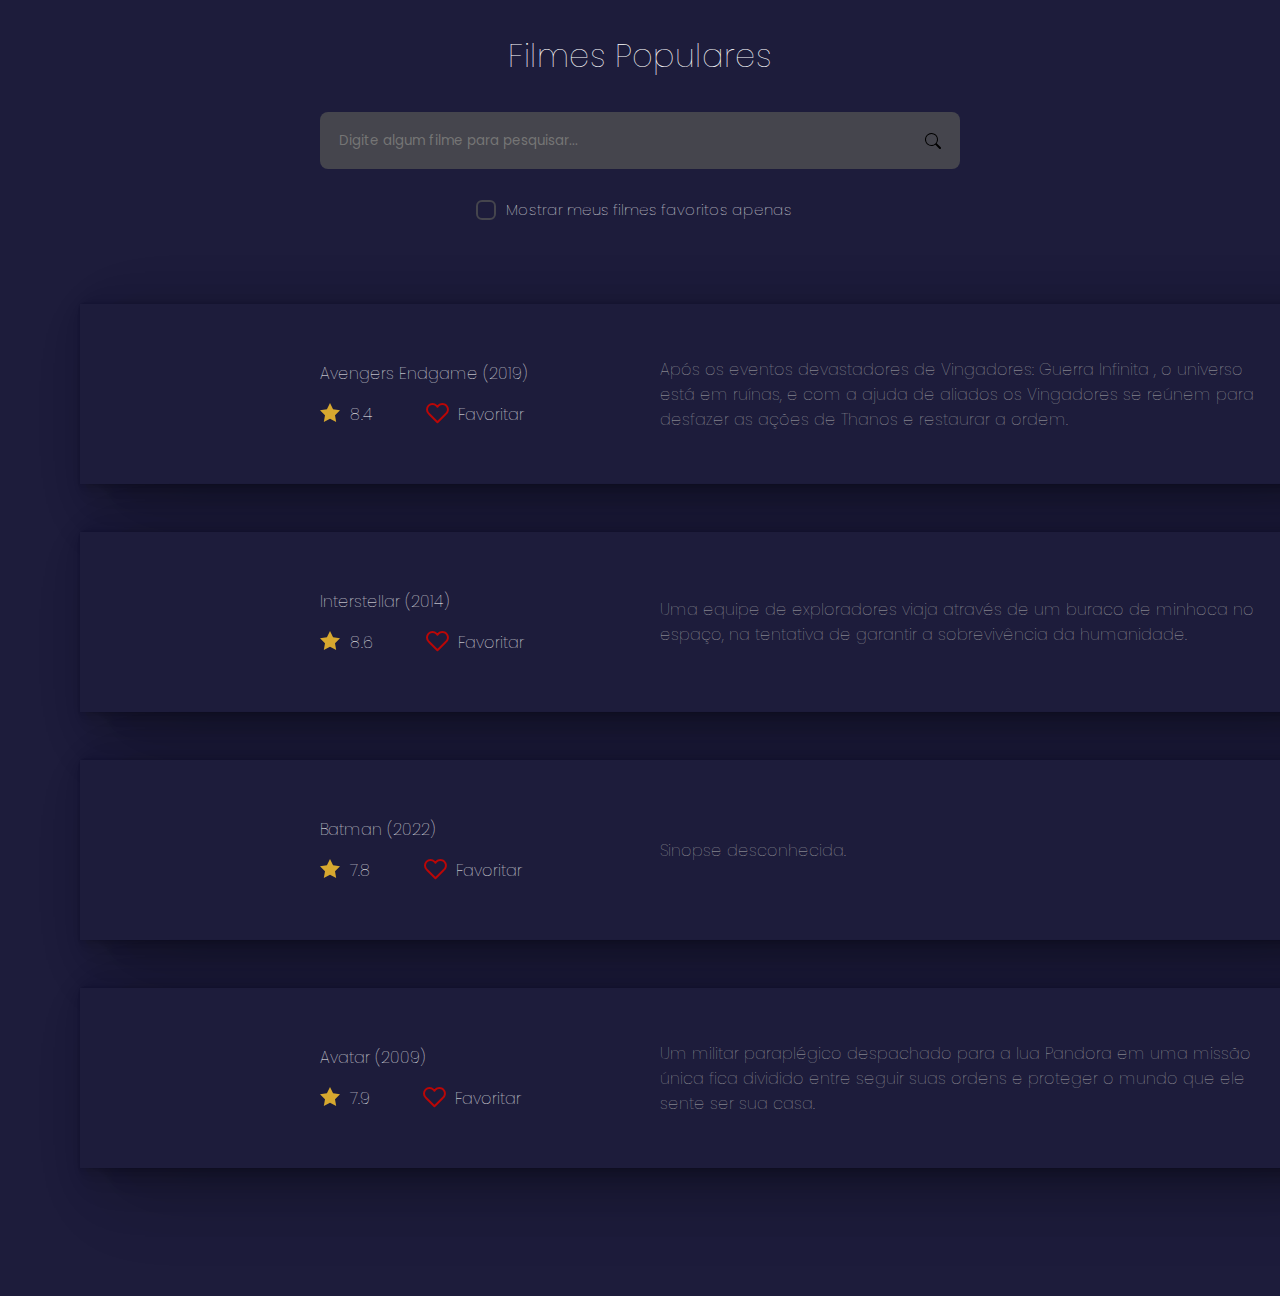
<file: index.html>
<!DOCTYPE html>
<html lang="en">
<head>
    <meta charset="UTF-8">
    <meta http-equiv="X-UA-Compatible" content="IE=edge">
    <meta name="viewport" content="width=device-width, initial-scale=1.0">
    <title>7DaysOfCode - JavaScript</title>
    <link rel="preconnect" href="https://fonts.googleapis.com">
    <link rel="preconnect" href="https://fonts.gstatic.com" crossorigin>
    <link href="https://fonts.googleapis.com/css2?family=Poppins:wght@400;500&display=swap" rel="stylesheet">
    <link rel="stylesheet" href="styles.css"> 
</head>
<body>
    <header class="top">
        <h1 class="page-title">Filmes Populares</h1>
        <form>
            <input id="search" class="search" type="search" placeholder="Digite algum filme para pesquisar...">
            <button type="submit"></button>
        </form>
        <!-- <div class="search-icon">
            <svg width="18" height="18" viewBox="0 0 18 18" fill="none" xmlns="http://www.w3.org/2000/svg">
            <path d="M9 17C13.4183 17 17 13.4183 17 9C17 4.58172 13.4183 1 9 1C4.58172 1 1 4.58172 1 9C1 13.4183 4.58172 17 9 17Z" stroke="#8A8A8A" stroke-width="2" stroke-linecap="round" stroke-linejoin="round"/>
            </svg>
            <svg width="7" height="7" viewBox="0 0 7 7" fill="none" xmlns="http://www.w3.org/2000/svg">
            <path d="M5.35 5.35L1 1" stroke="#8A8A8A" stroke-width="2" stroke-linecap="round" stroke-linejoin="round"/>
            </svg>                        
        </div>          -->
        <!-- <div class="favorite-movies-only">
            <input id="checkbox" class="checkbox" type="checkbox">
            <label for="checkbox">Mostrar meus filmes favoritos apenas</label>
        </div> -->
        <label class="container">Mostrar meus filmes favoritos apenas
            <input type="checkbox">
            <span class="checkmark"></span>
          </label>
    </header>
    <main>
        <section class="movies">
            <div class="movie">
                <div class="poster" id="first-image"></div>
                <div class="movie-info">
                    <p class="movie-title">Avengers Endgame (2019)</p>
                    <svg class="rating" width="20" height="20" viewBox="0 0 20 20" fill="none" xmlns="http://www.w3.org/2000/svg">
                    <path d="M10 0L13.09 6.26L20 7.27L15 12.14L16.18 19.02L10 15.77L3.82 19.02L5 12.14L0 7.27L6.91 6.26L10 0Z" fill="#D7A82F"/>
                    </svg>8.4
                    <input type="checkbox" class="check-favorite">
                    <svg class="movie-favorite-icon" width="23" height="21" viewBox="0 0 23 21" fill="none" xmlns="http://www.w3.org/2000/svg">
                    <path d="M20.2913 2.61183C19.7805 2.10083 19.1741 1.69547 18.5066 1.41891C17.8392 1.14235 17.1238 1 16.4013 1C15.6788 1 14.9634 1.14235 14.2959 1.41891C13.6285 1.69547 13.022 2.10083 12.5113 2.61183L11.4513 3.67183L10.3913 2.61183C9.3596 1.58013 7.96032 1.00053 6.50129 1.00053C5.04226 1.00053 3.64298 1.58013 2.61129 2.61183C1.5796 3.64352 1 5.04279 1 6.50183C1 7.96086 1.5796 9.36013 2.61129 10.3918L3.67129 11.4518L11.4513 19.2318L19.2313 11.4518L20.2913 10.3918C20.8023 9.88107 21.2076 9.27464 21.4842 8.60718C21.7608 7.93972 21.9031 7.22431 21.9031 6.50183C21.9031 5.77934 21.7608 5.06393 21.4842 4.39647C21.2076 3.72901 20.8023 3.12258 20.2913 2.61183V2.61183Z" stroke="#BA0707" stroke-width="2" stroke-linecap="round" stroke-linejoin="round"/>
                    </svg>Favoritar
                    
                </div>
                <p class="movie-description">Após os eventos devastadores de Vingadores: Guerra Infinita , o universo está em ruínas, e com a ajuda de aliados os Vingadores se reúnem para desfazer as ações de Thanos e restaurar a ordem.</p>
            </div>
            <div class="movie">
                <div class="poster" id="second-image"></div>
                <div class="movie-info">
                    <p class="movie-title">Interstellar (2014)</p>
                    <svg class="rating" width="20" height="20" viewBox="0 0 20 20" fill="none" xmlns="http://www.w3.org/2000/svg">
                    <path d="M10 0L13.09 6.26L20 7.27L15 12.14L16.18 19.02L10 15.77L3.82 19.02L5 12.14L0 7.27L6.91 6.26L10 0Z" fill="#D7A82F"/>
                    </svg>8.6
                    <input type="checkbox" class="check-favorite">
                    <svg class="movie-favorite-icon" width="23" height="21" viewBox="0 0 23 21" fill="none" xmlns="http://www.w3.org/2000/svg">
                    <path d="M20.2913 2.61183C19.7805 2.10083 19.1741 1.69547 18.5066 1.41891C17.8392 1.14235 17.1238 1 16.4013 1C15.6788 1 14.9634 1.14235 14.2959 1.41891C13.6285 1.69547 13.022 2.10083 12.5113 2.61183L11.4513 3.67183L10.3913 2.61183C9.3596 1.58013 7.96032 1.00053 6.50129 1.00053C5.04226 1.00053 3.64298 1.58013 2.61129 2.61183C1.5796 3.64352 1 5.04279 1 6.50183C1 7.96086 1.5796 9.36013 2.61129 10.3918L3.67129 11.4518L11.4513 19.2318L19.2313 11.4518L20.2913 10.3918C20.8023 9.88107 21.2076 9.27464 21.4842 8.60718C21.7608 7.93972 21.9031 7.22431 21.9031 6.50183C21.9031 5.77934 21.7608 5.06393 21.4842 4.39647C21.2076 3.72901 20.8023 3.12258 20.2913 2.61183V2.61183Z" stroke="#BA0707" stroke-width="2" stroke-linecap="round" stroke-linejoin="round"/>
                    </svg>Favoritar
                    
                </div>
                <p class="movie-description">Uma equipe de exploradores viaja através de um buraco de minhoca no espaço, na tentativa de garantir a sobrevivência da humanidade.</p>
            </div>
            <div class="movie">
                <div class="poster" id="third-image"></div>
                <div class="movie-info">
                    <p class="movie-title">Batman (2022)</p>
                    <svg class="rating" width="20" height="20" viewBox="0 0 20 20" fill="none" xmlns="http://www.w3.org/2000/svg">
                    <path d="M10 0L13.09 6.26L20 7.27L15 12.14L16.18 19.02L10 15.77L3.82 19.02L5 12.14L0 7.27L6.91 6.26L10 0Z" fill="#D7A82F"/>
                    </svg>7.8
                    <input type="checkbox" class="check-favorite">
                    <svg class="movie-favorite-icon" width="23" height="21" viewBox="0 0 23 21" fill="none" xmlns="http://www.w3.org/2000/svg">
                    <path d="M20.2913 2.61183C19.7805 2.10083 19.1741 1.69547 18.5066 1.41891C17.8392 1.14235 17.1238 1 16.4013 1C15.6788 1 14.9634 1.14235 14.2959 1.41891C13.6285 1.69547 13.022 2.10083 12.5113 2.61183L11.4513 3.67183L10.3913 2.61183C9.3596 1.58013 7.96032 1.00053 6.50129 1.00053C5.04226 1.00053 3.64298 1.58013 2.61129 2.61183C1.5796 3.64352 1 5.04279 1 6.50183C1 7.96086 1.5796 9.36013 2.61129 10.3918L3.67129 11.4518L11.4513 19.2318L19.2313 11.4518L20.2913 10.3918C20.8023 9.88107 21.2076 9.27464 21.4842 8.60718C21.7608 7.93972 21.9031 7.22431 21.9031 6.50183C21.9031 5.77934 21.7608 5.06393 21.4842 4.39647C21.2076 3.72901 20.8023 3.12258 20.2913 2.61183V2.61183Z" stroke="#BA0707" stroke-width="2" stroke-linecap="round" stroke-linejoin="round"/>
                    </svg>Favoritar
                    
                </div>
                <p class="movie-description">Sinopse desconhecida.</p>
            </div>
            <div class="movie">
                <div class="poster" id="fourth-image"></div>
                <div class="movie-info">
                    <p class="movie-title">Avatar (2009)</p>
                    <svg class="rating" width="20" height="20" viewBox="0 0 20 20" fill="none" xmlns="http://www.w3.org/2000/svg">
                    <path d="M10 0L13.09 6.26L20 7.27L15 12.14L16.18 19.02L10 15.77L3.82 19.02L5 12.14L0 7.27L6.91 6.26L10 0Z" fill="#D7A82F"/>
                    </svg>7.9
                    <input type="checkbox" class="check-favorite">
                    <svg class="movie-favorite-icon" width="23" height="21" viewBox="0 0 23 21" fill="none" xmlns="http://www.w3.org/2000/svg">
                    <path d="M20.2913 2.61183C19.7805 2.10083 19.1741 1.69547 18.5066 1.41891C17.8392 1.14235 17.1238 1 16.4013 1C15.6788 1 14.9634 1.14235 14.2959 1.41891C13.6285 1.69547 13.022 2.10083 12.5113 2.61183L11.4513 3.67183L10.3913 2.61183C9.3596 1.58013 7.96032 1.00053 6.50129 1.00053C5.04226 1.00053 3.64298 1.58013 2.61129 2.61183C1.5796 3.64352 1 5.04279 1 6.50183C1 7.96086 1.5796 9.36013 2.61129 10.3918L3.67129 11.4518L11.4513 19.2318L19.2313 11.4518L20.2913 10.3918C20.8023 9.88107 21.2076 9.27464 21.4842 8.60718C21.7608 7.93972 21.9031 7.22431 21.9031 6.50183C21.9031 5.77934 21.7608 5.06393 21.4842 4.39647C21.2076 3.72901 20.8023 3.12258 20.2913 2.61183V2.61183Z" stroke="#BA0707" stroke-width="2" stroke-linecap="round" stroke-linejoin="round"/>
                    </svg>Favoritar
                    
                </div>
                <p class="movie-description">Um militar paraplégico despachado para a lua Pandora em uma missão única fica dividido entre seguir suas ordens e proteger o mundo que ele sente ser sua casa.</p>
            </div>
        </section>
        
    </main>
</body>
</html>
</file>
<file: styles.css>
*, 
*:after,
*:before {
    margin: 0;
    padding: 0;
    box-sizing: border-box;
    text-decoration: none;
    font-family: 'Poppins', sans-serif;
}
:root{
    --text-color:white;
    --first-color:#1D1C3B;
    --second-color:#45454d;
    --movie-description-color:#ACACAC;
}
html{
    scroll-behavior:smooth;
}
body{
    font-size: 100%;
    list-style-type: none;
    background: var(--first-color);
    
}
header{
    height:14rem;
    display:flex;
    flex-direction: column;
    margin-left: auto;
    margin-right: auto;
    width:90vw;
}
.page-title{
    font-weight: lighter;
    text-align: center;
    padding:1em;
    color:var(--text-color);
}


/* MAYBE COME BACK TO FIX SEARCH BAR AND SEARCH ICON */
form {
    display: flex;
    justify-content:center;
    border-radius: 5px;
    margin-bottom:30px;
}
.search{
    position: absolute;
    padding:1.4em;
    padding-right:4rem;
    width:40rem;
    border-radius: 8px;
    border: 0;
    background:var(--second-color);
    color:var(--text-color);
}
.search:focus{
    outline: none !important;
    box-shadow: 0 0 10px #719ECE;
    border:1px solid var(--text-color);
}

button[type="submit"] {
    position:relative;
    text-indent: -999px;
    overflow: hidden;
    width:50px;
    top:1px;
    height:4.2em;
    left:22em;
    padding: 0;
    margin: 0;
    border: 1px solid transparent;
    border-top-right-radius: inherit;
    border-bottom-right-radius: inherit;
    background: transparent url("data:image/svg+xml,%3Csvg xmlns='http://www.w3.org/2000/svg' width='16' height='16' class='bi bi-search' viewBox='0 0 16 16'%3E%3Cpath d='M11.742 10.344a6.5 6.5 0 1 0-1.397 1.398h-.001c.03.04.062.078.098.115l3.85 3.85a1 1 0 0 0 1.415-1.414l-3.85-3.85a1.007 1.007 0 0 0-.115-.1zM12 6.5a5.5 5.5 0 1 1-11 0 5.5 5.5 0 0 1 11 0z'%3E%3C/path%3E%3C/svg%3E") no-repeat center;
    cursor: pointer;
}
.search:focus ~ button[type="submit"] {
    color:var(--text-color);
}






/* CHECKBOX: */
.container {
    display: block;
    position: relative;
    margin:auto;
    padding-left: 35px;
    margin-bottom: 12px;
    font-size: 15px;
    font-weight: lighter;
    cursor: pointer;
    -webkit-user-select: none;
    -moz-user-select: none;
    -ms-user-select: none;
    user-select: none;
    color:var(--text-color);
}
/* Hide the browser's default checkbox */
.container input {
    opacity: 0;
}
  
/* Create a custom checkbox */
.checkmark {
    position: absolute;
    top: 2px;
    left: 5px;
    height: 20px;
    width: 20px;
    background-color: var(--first-color);
    border: 2px solid var(--second-color);
    border-radius: 6px;
}

/* On mouse-over, add a grey background color */
.container:hover input ~ .checkmark {
    background-color: var(--second-color);
}

/* When the checkbox is checked, add a blue background */
.container input:checked ~ .checkmark {
    background-color: #2196F3;
}

/* Create the checkmark/indicator (hidden when not checked) */
.checkmark:after {
content: "";
position: absolute;
display: none;
}

/* Show the checkmark when checked */
.container input:checked ~ .checkmark:after {
    display: block;
}

/* Style the checkmark/indicator */
.container .checkmark:after {
left: 6px;
top: 2px;
width: 5px;
height: 10px;
border: solid white;
border-width: 0 3px 3px 0;
-webkit-transform: rotate(45deg);
-ms-transform: rotate(45deg);
transform: rotate(45deg);
}

.movies{
    padding:5rem;
}

.movie{
    display:flex;
    margin:auto;
    align-items: center;
    background:var(--first-color);
    margin-bottom: 3em;
    width:1224px;
    height:20vh;
    box-sizing: content-box;
    box-shadow: 32.8387px 24.5482px 79px rgba(0, 0, 0, 0.15), 23.8851px 17.855px 53.2479px rgba(0, 0, 0, 0.121406), 16.6246px 12.4276px 34.4391px rgba(0, 0, 0, 0.10125), 10.9035px 8.15079px 21.3701px rgba(0, 0, 0, 0.0867188), 6.56775px 4.90965px 12.8375px rgba(0, 0, 0, 0.075), 3.46346px 2.58907px 7.6377px rgba(0, 0, 0, 0.0632813), 1.4367px 1.07399px 4.56719px rgba(0, 0, 0, 0.04875), 0.333519px 0.249318px 2.42246px rgba(0, 0, 0, 0.0285938);;
}
.poster{
    position: absolute;
    height:9rem;
    width:9rem;
    border-radius:100%;
    margin:3rem;
}
.movie,p{
    color:var(--text-color);
    font-weight: lighter;
}
.movie-info{
    position: relative;
    left:15rem;
    width:100%;
}
.movie-title{
    padding-bottom:1em;
}
.rating{
    margin-right: .6em;
    vertical-align:text-top;
}
.movie-favorite-icon{
    margin-left:3em;
    margin-right: .6em;
    vertical-align:text-top;
}
.movie-favorite-icon:hover{
    cursor:pointer;
}
.check-favorite{
    position: absolute;
    left:6.86em;
    width:50px;
    height:20px;
    opacity: 0;
}
.check-favorite:hover{
    cursor: pointer;
}
.check-favorite:checked + .movie-favorite-icon{
    fill:red;
}
.movie-description{
    padding:3rem;
    width:120%;
    color:var(--movie-description-color);
}




/* IMAGES */
#first-image{
    background-image: url("https://m.media-amazon.com/images/M/MV5BMTc5MDE2ODcwNV5BMl5BanBnXkFtZTgwMzI2NzQ2NzM@._V1_.jpg");
    background-position:30% 20%;
    background-size:120%;
}
#second-image{
    background-image: url("https://images.bauerhosting.com/legacy/empire-tmdb/films/157336/images/xu9zaAevzQ5nnrsXN6JcahLnG4i.jpg?format=jpg&quality=80&width=960&height=540&ratio=16-9&resize=aspectfill");
    background-position:40% 20%;
    background-size:200%;
}
#third-image{
    background-image: url("https://i0.wp.com/br.nacaodamusica.com/wp-content/uploads/2022/03/the_batman-800x540.jpg");
    background-position:50% 10%;
    background-size:200%;
}
#fourth-image{
    background-image: url("https://s2.glbimg.com/T4CRp2Bwz6QyXh-3IfI-XzHjgvk=/e.glbimg.com/og/ed/f/original/2022/08/23/fa27tr6usaaajx1.jpg");
    background-position:90% 20%;
    background-size:120%;
}
</file>
